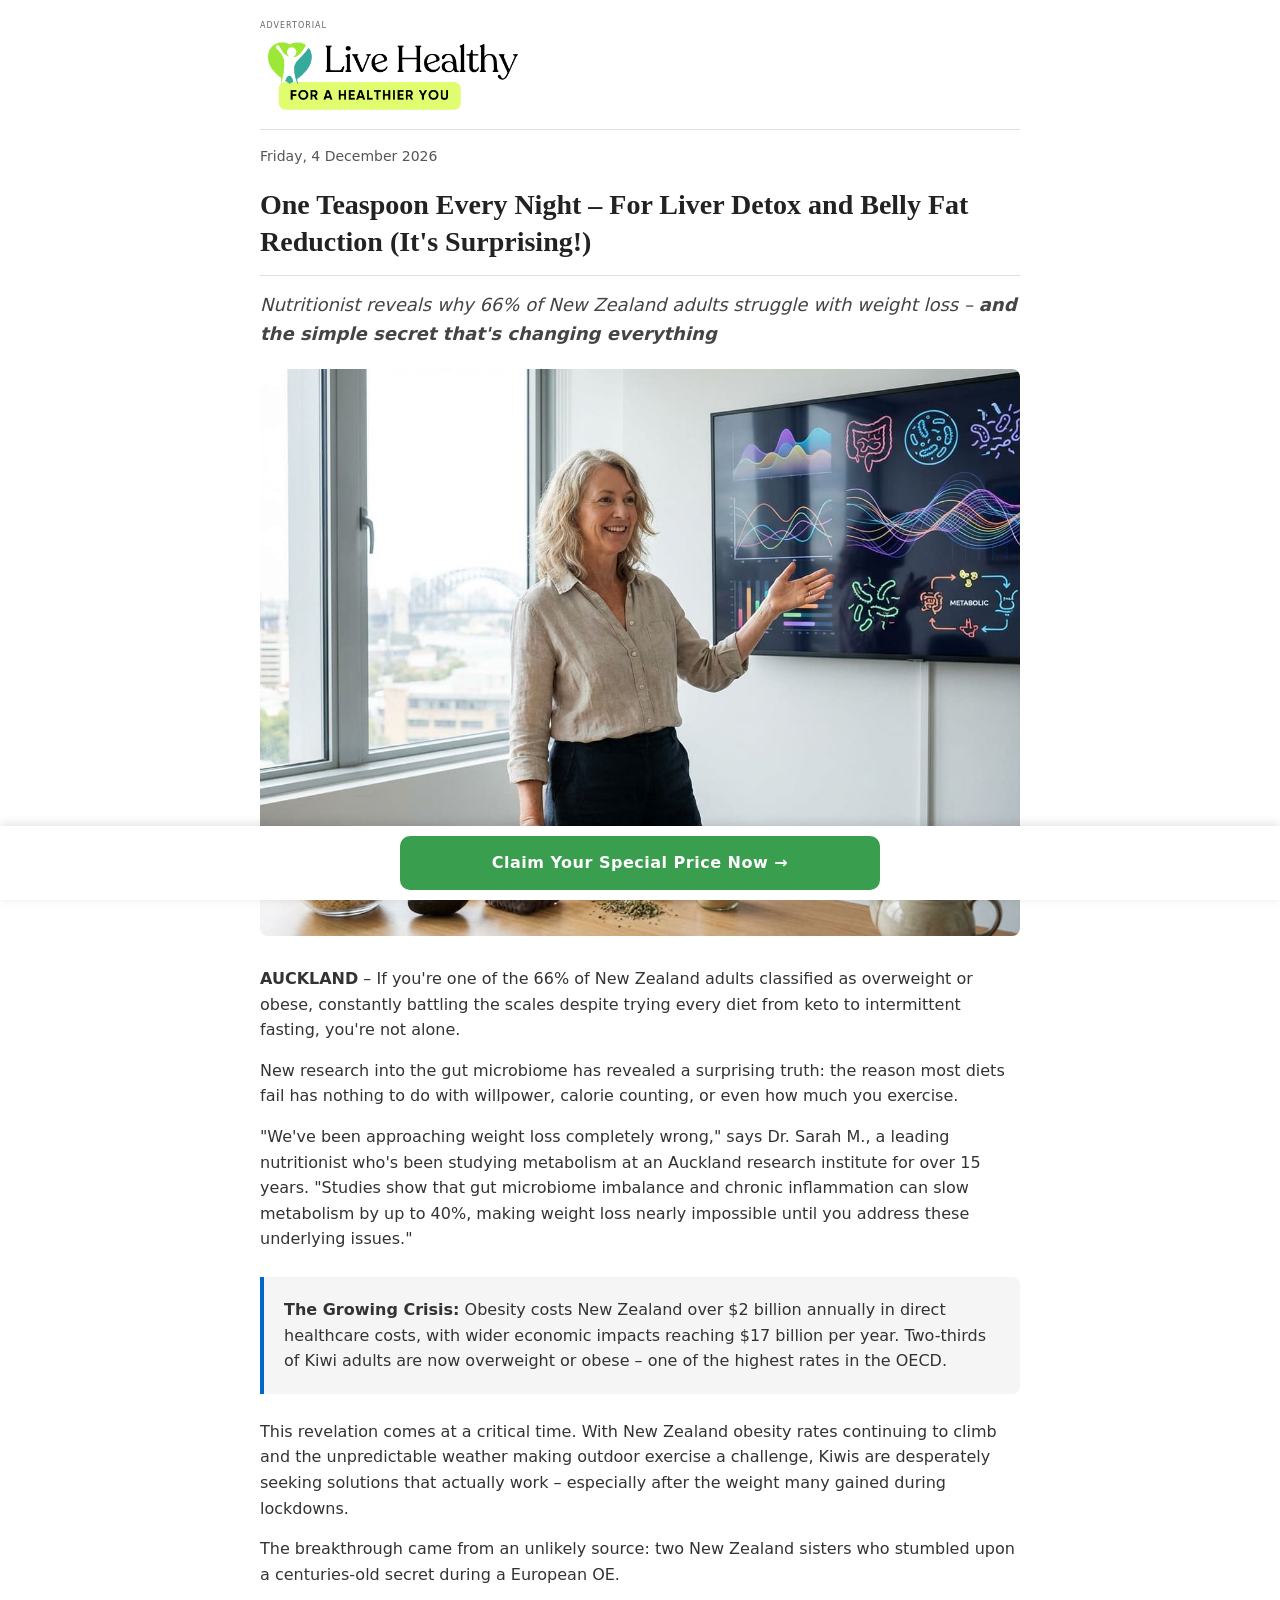
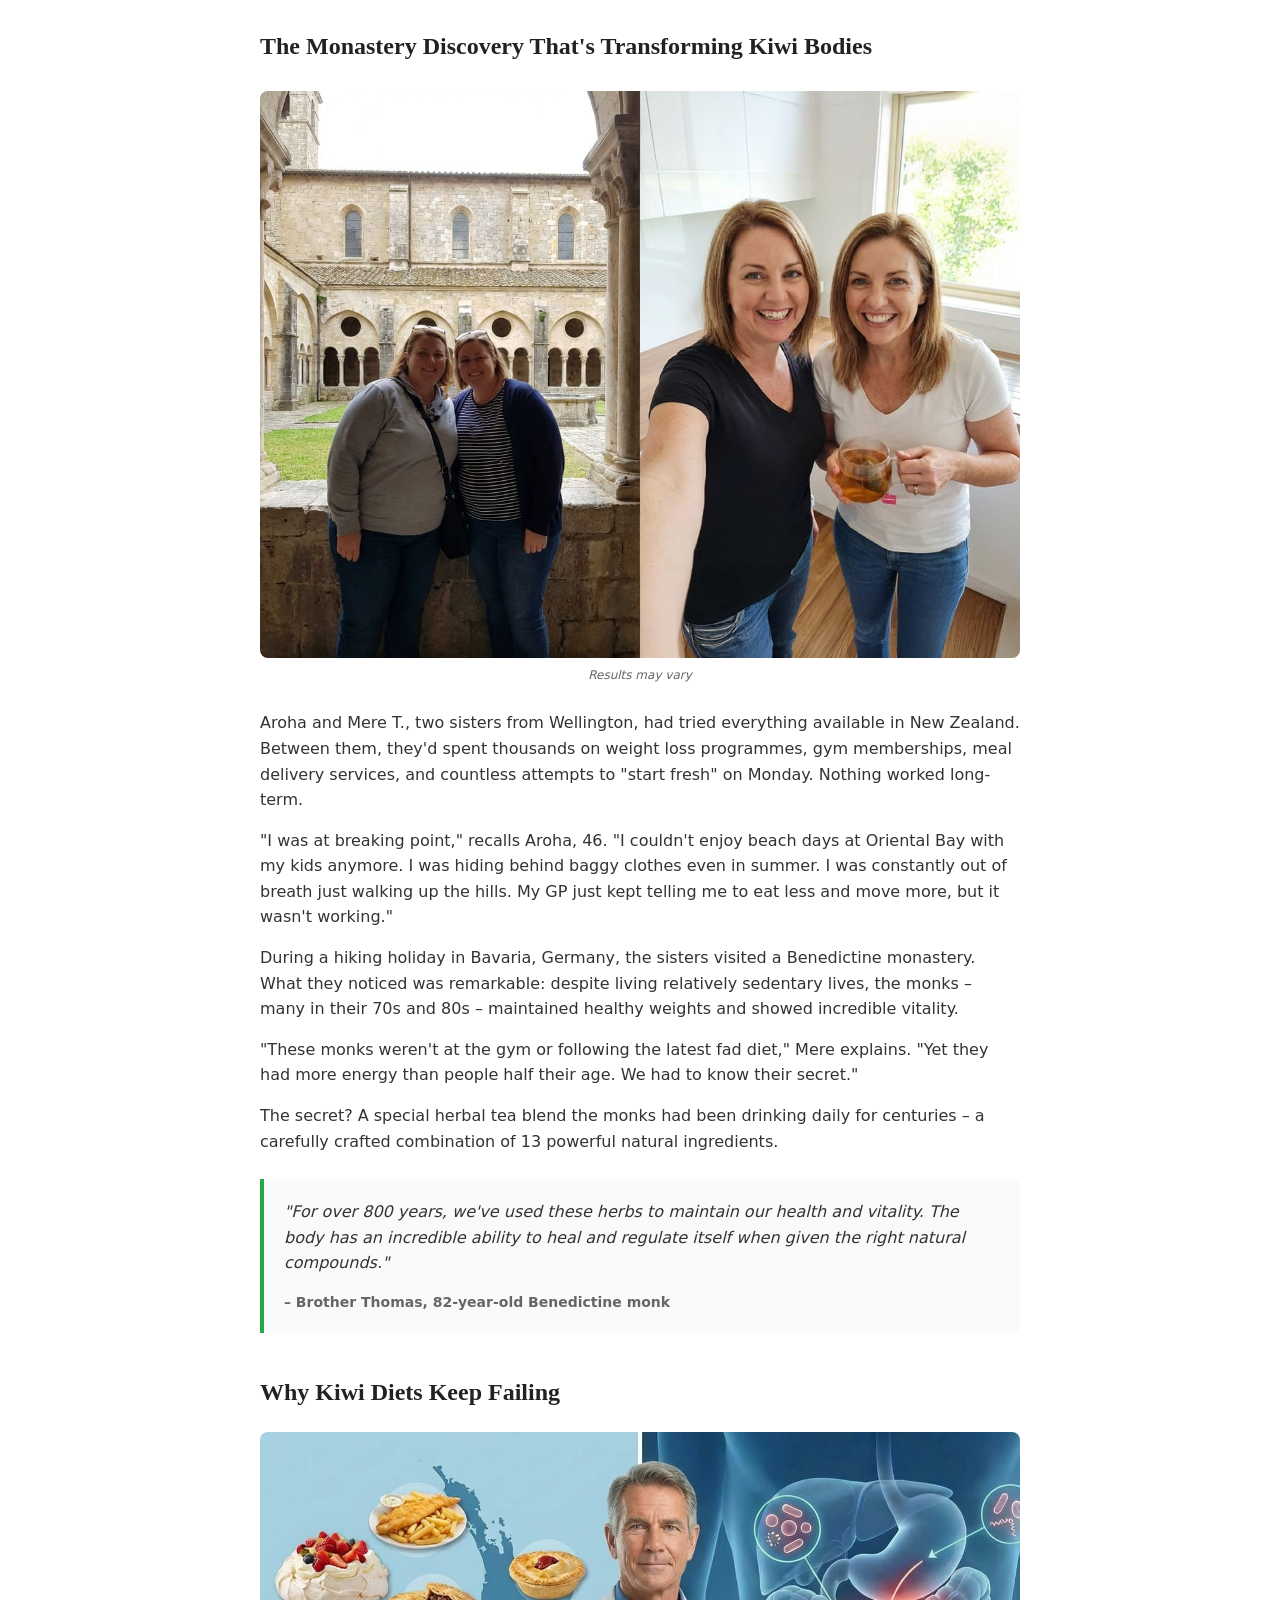
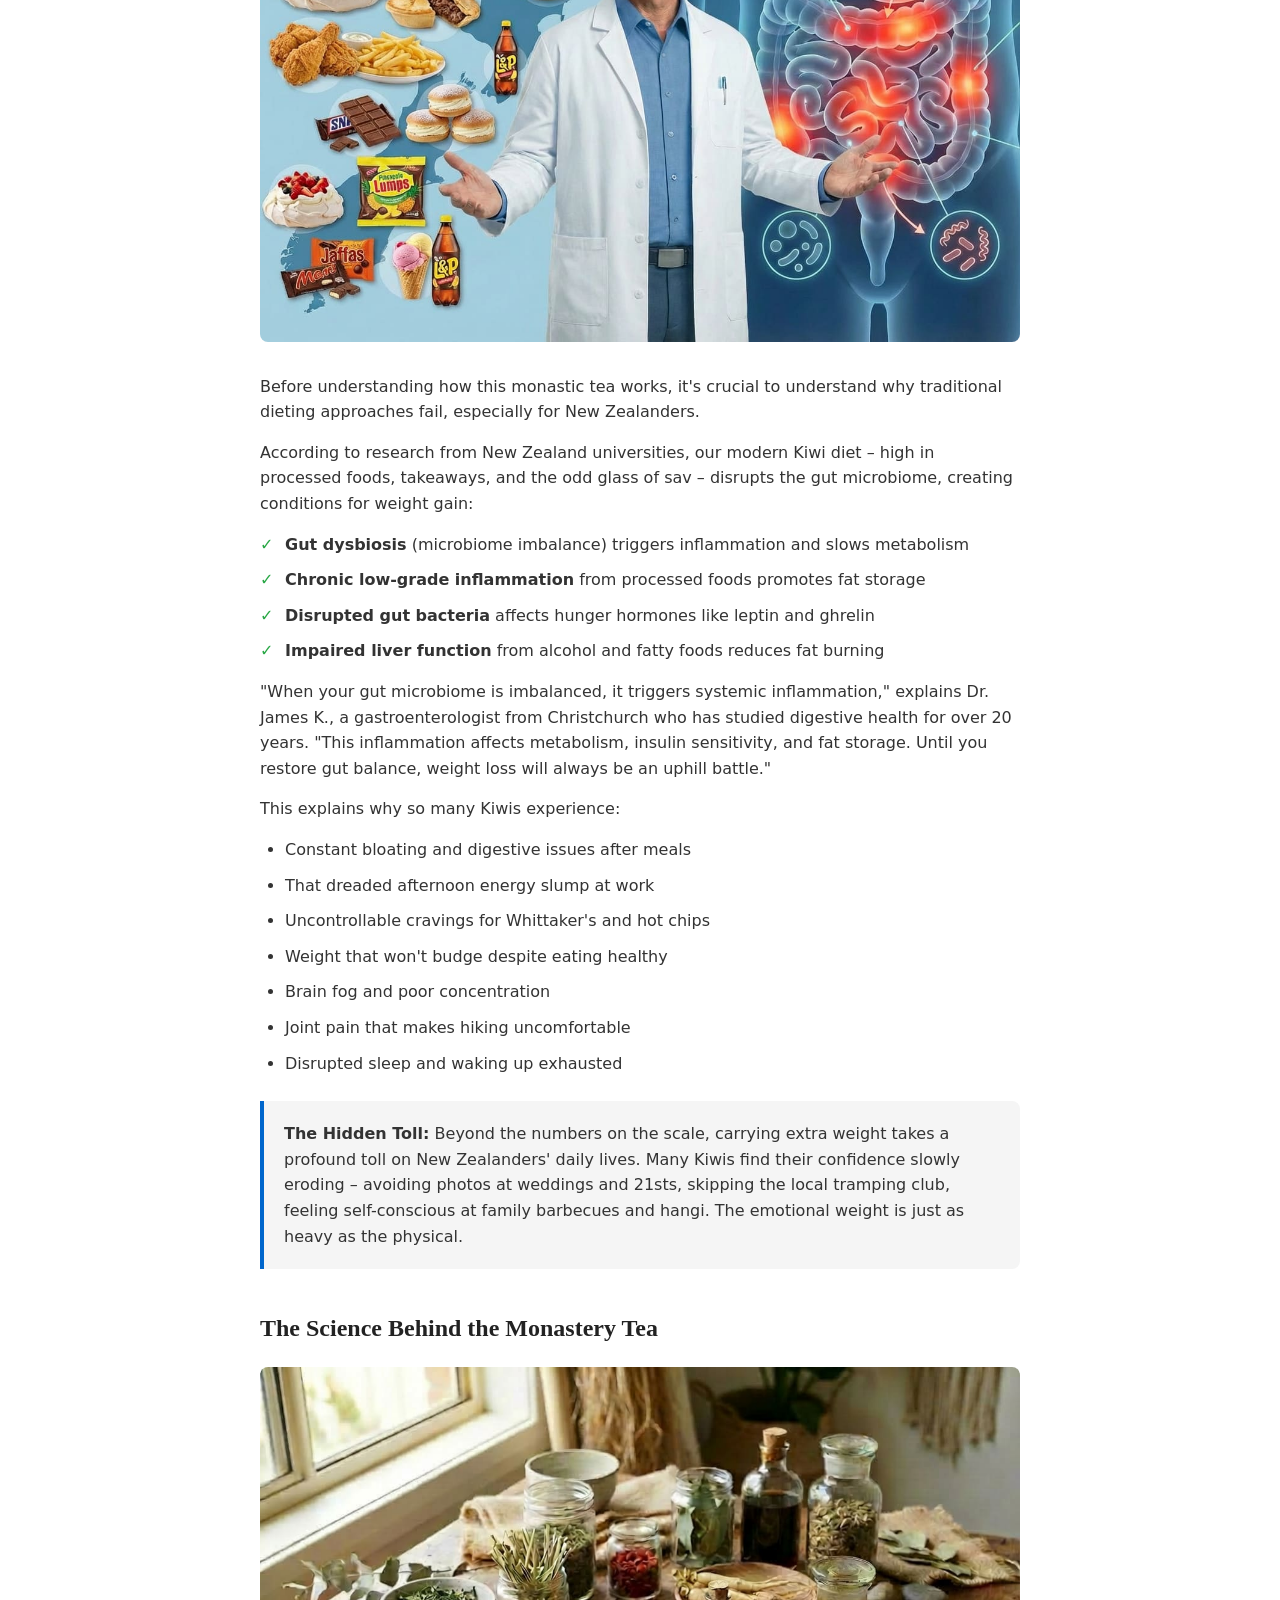
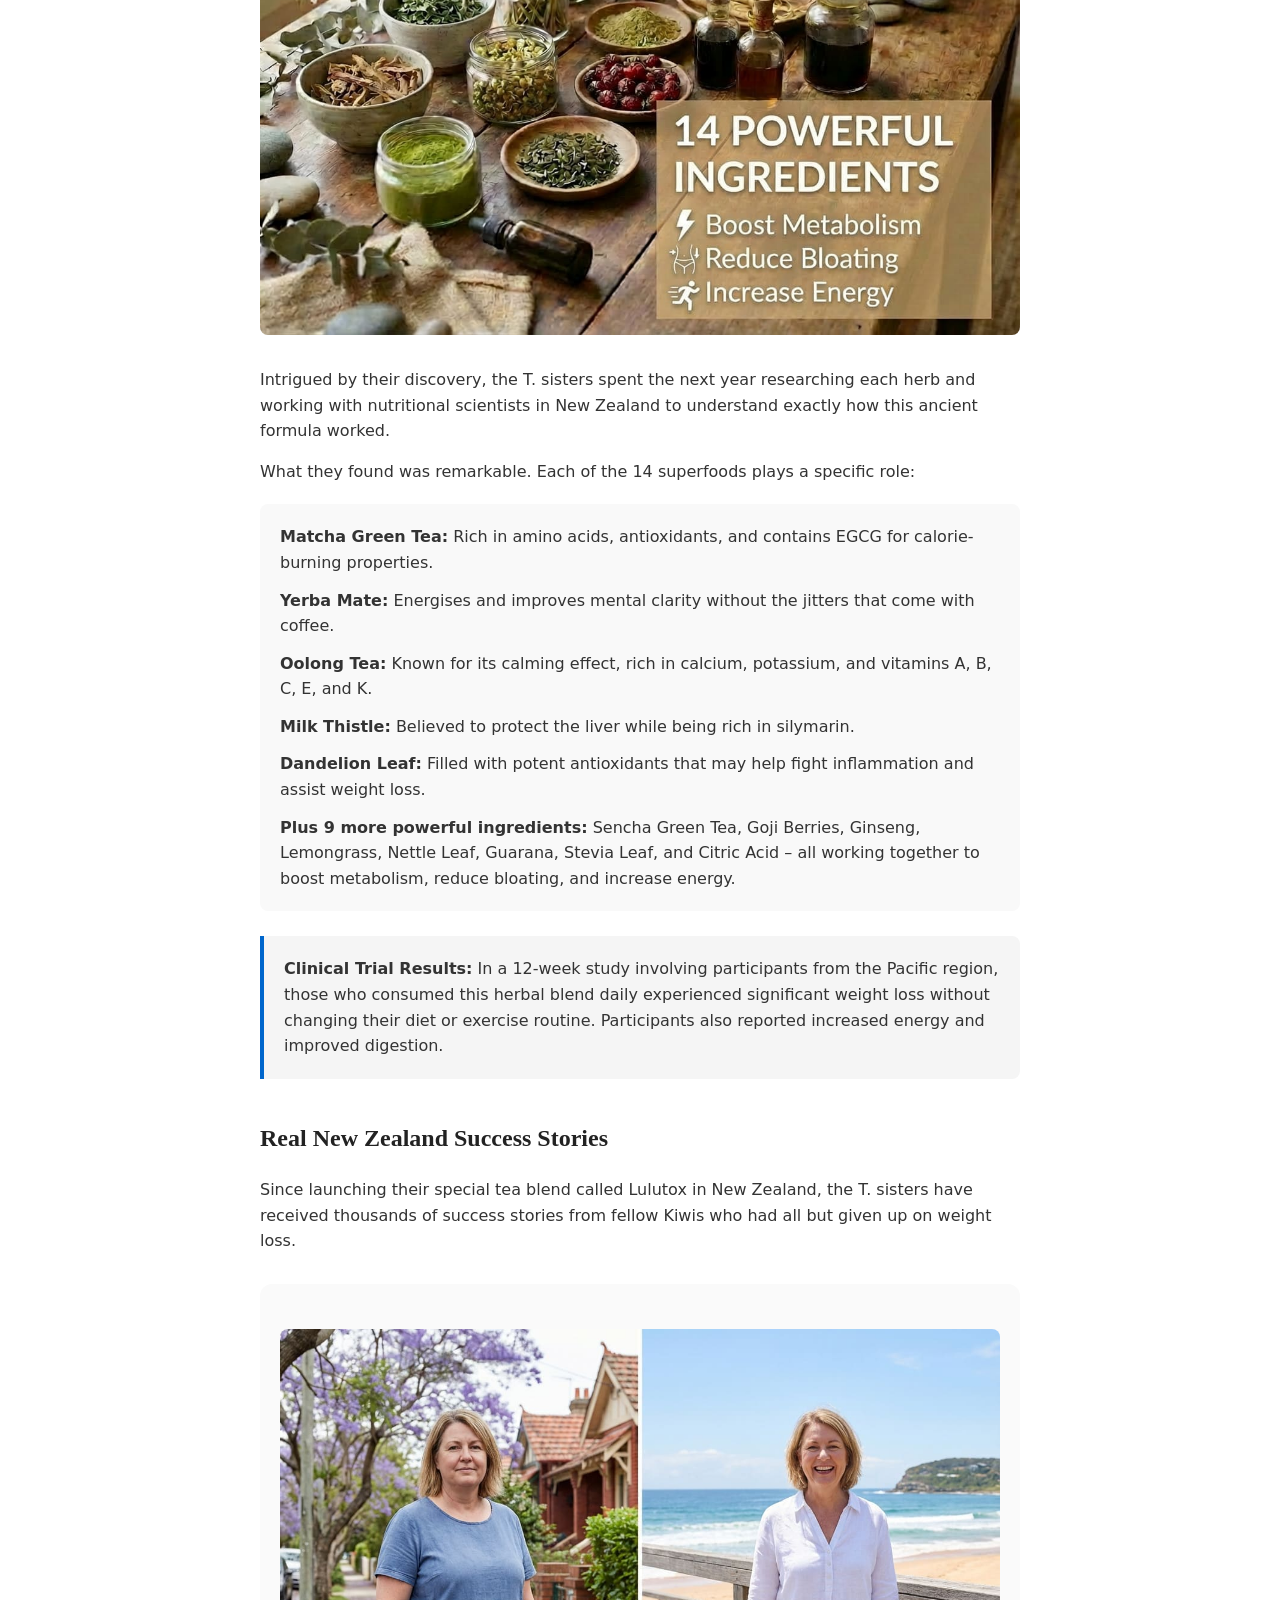
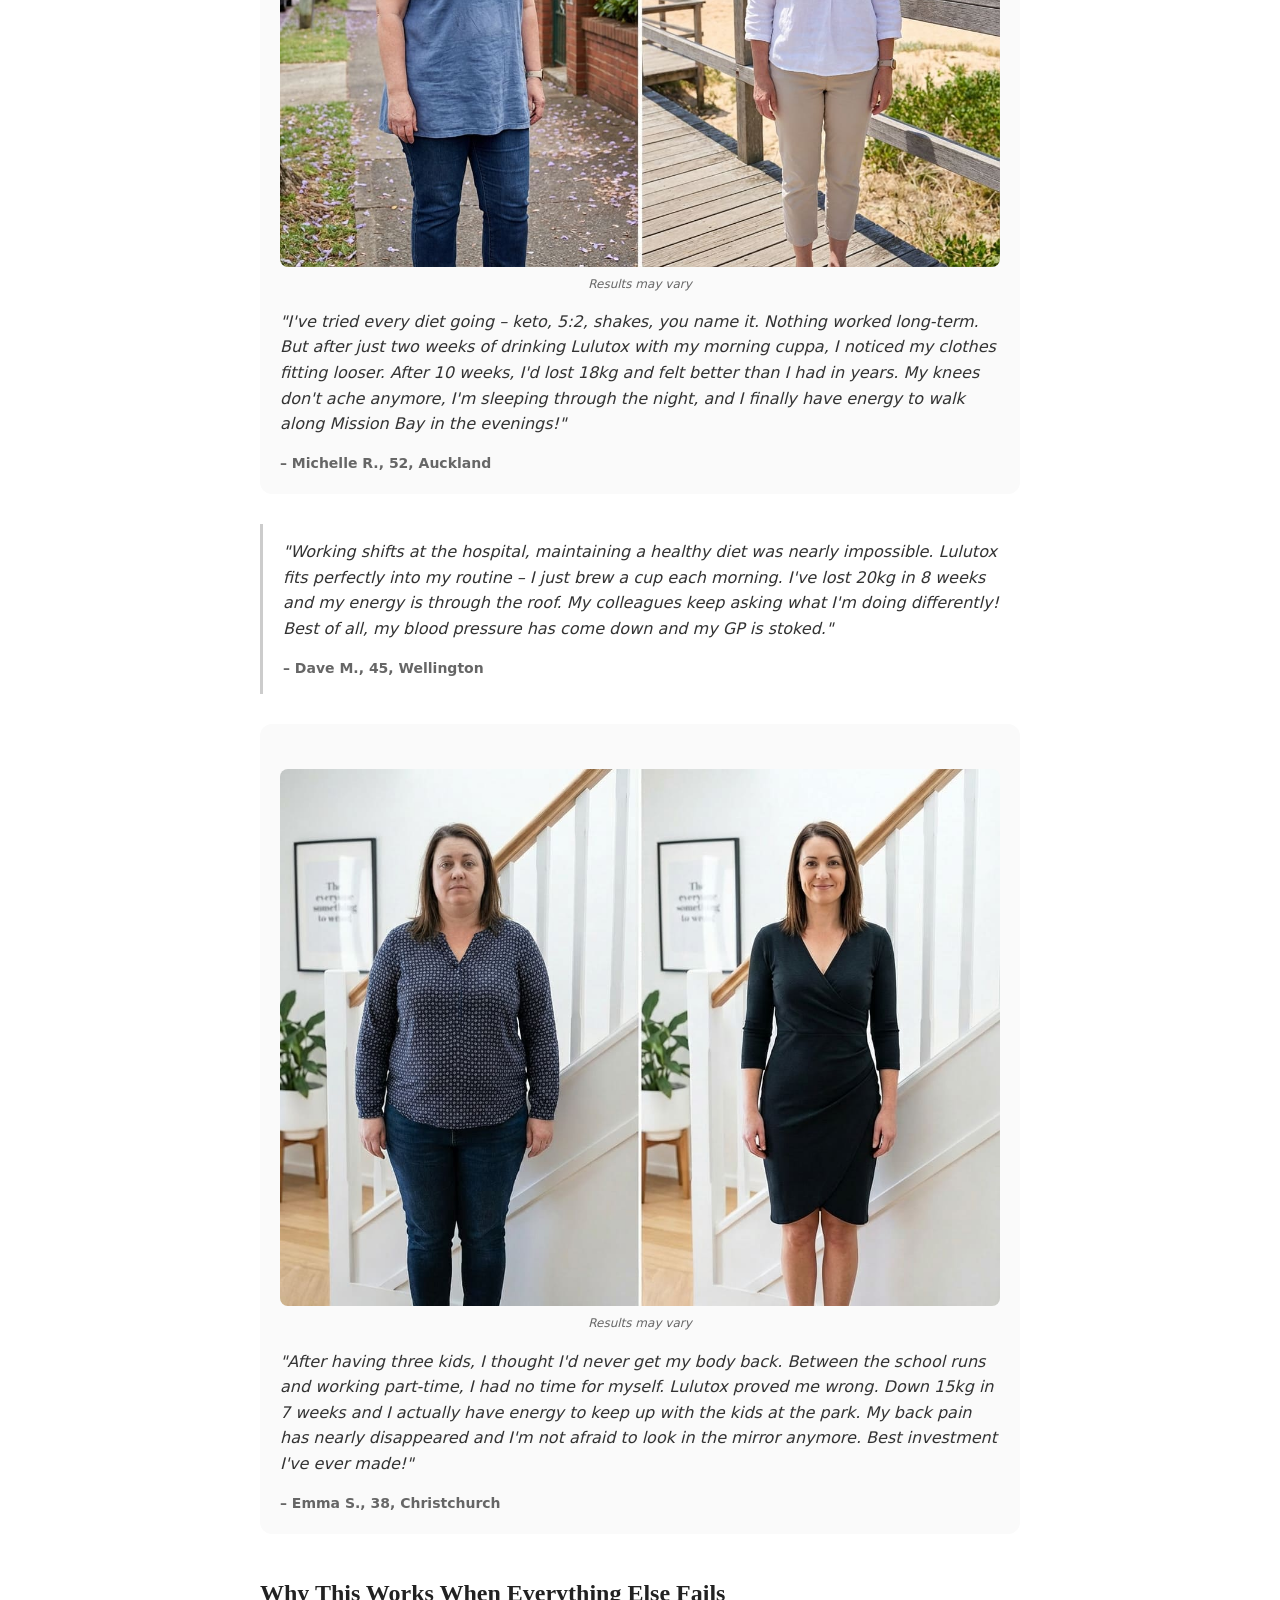
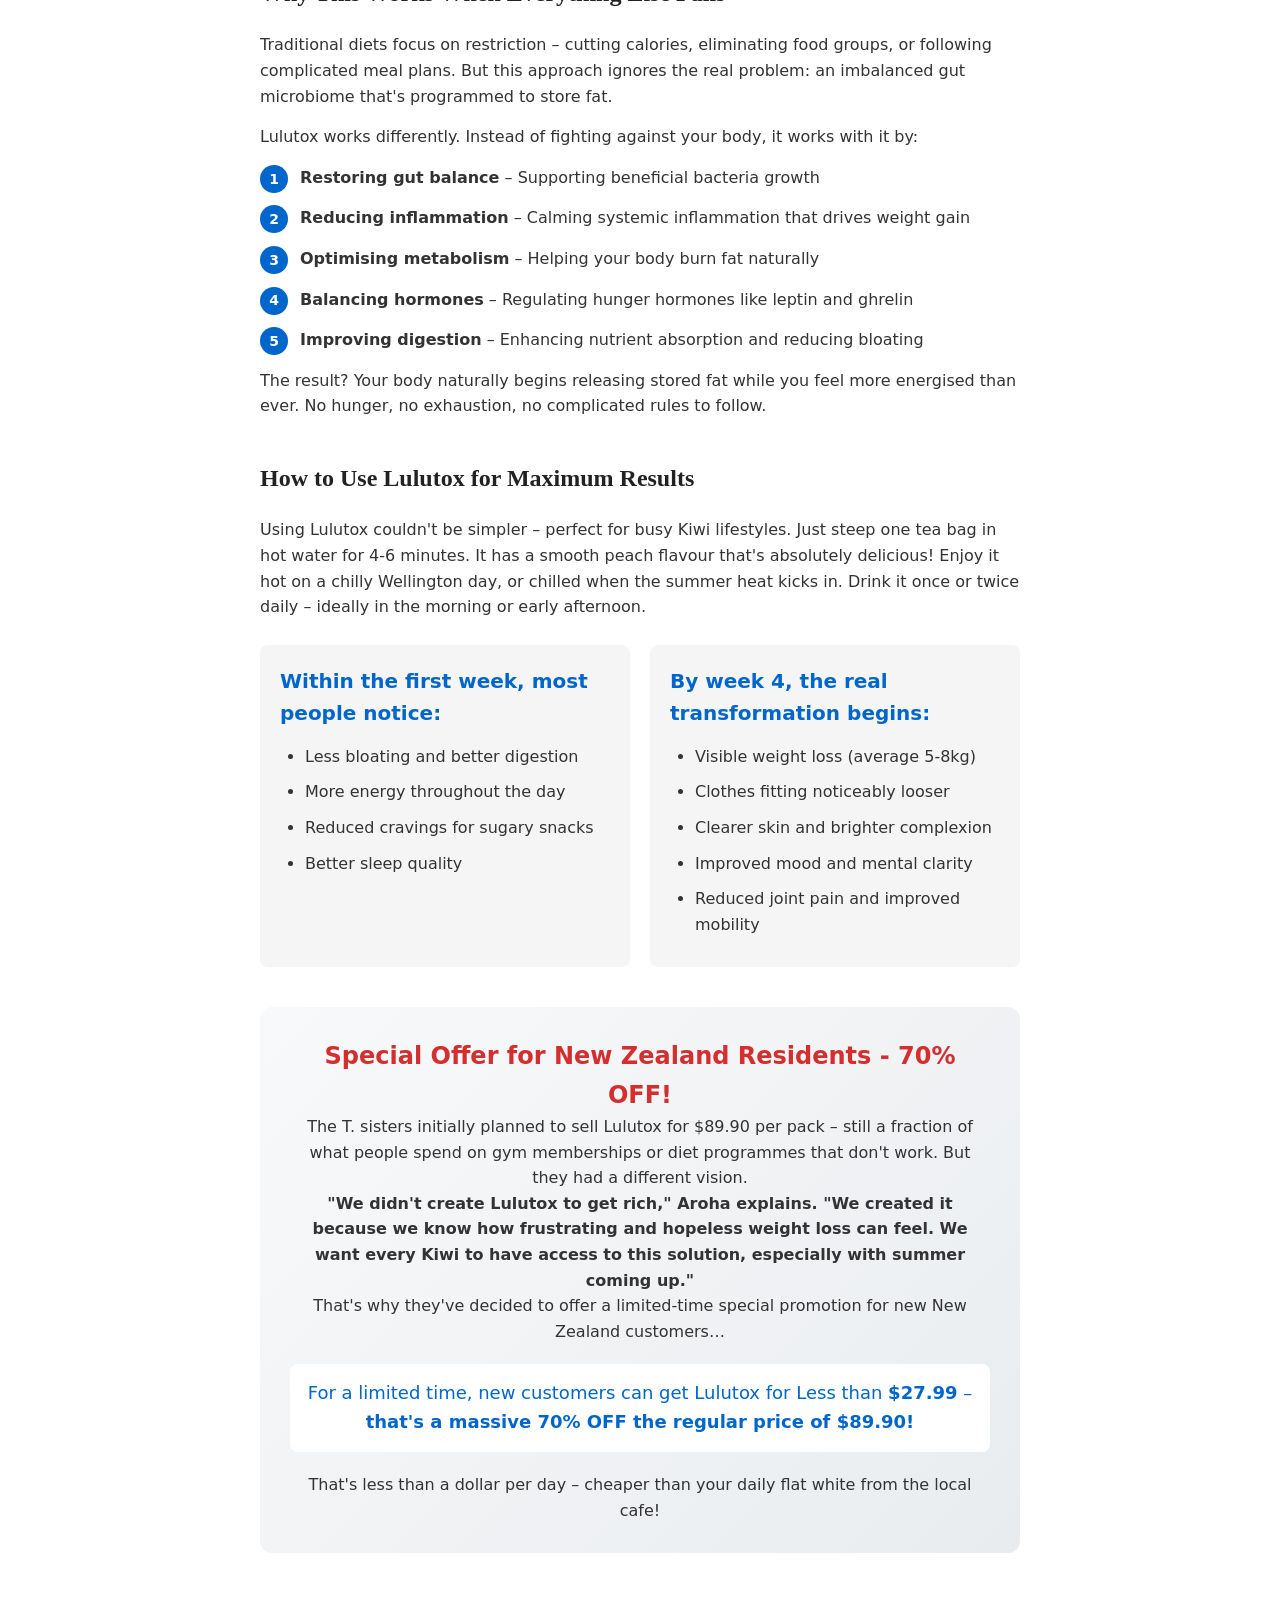
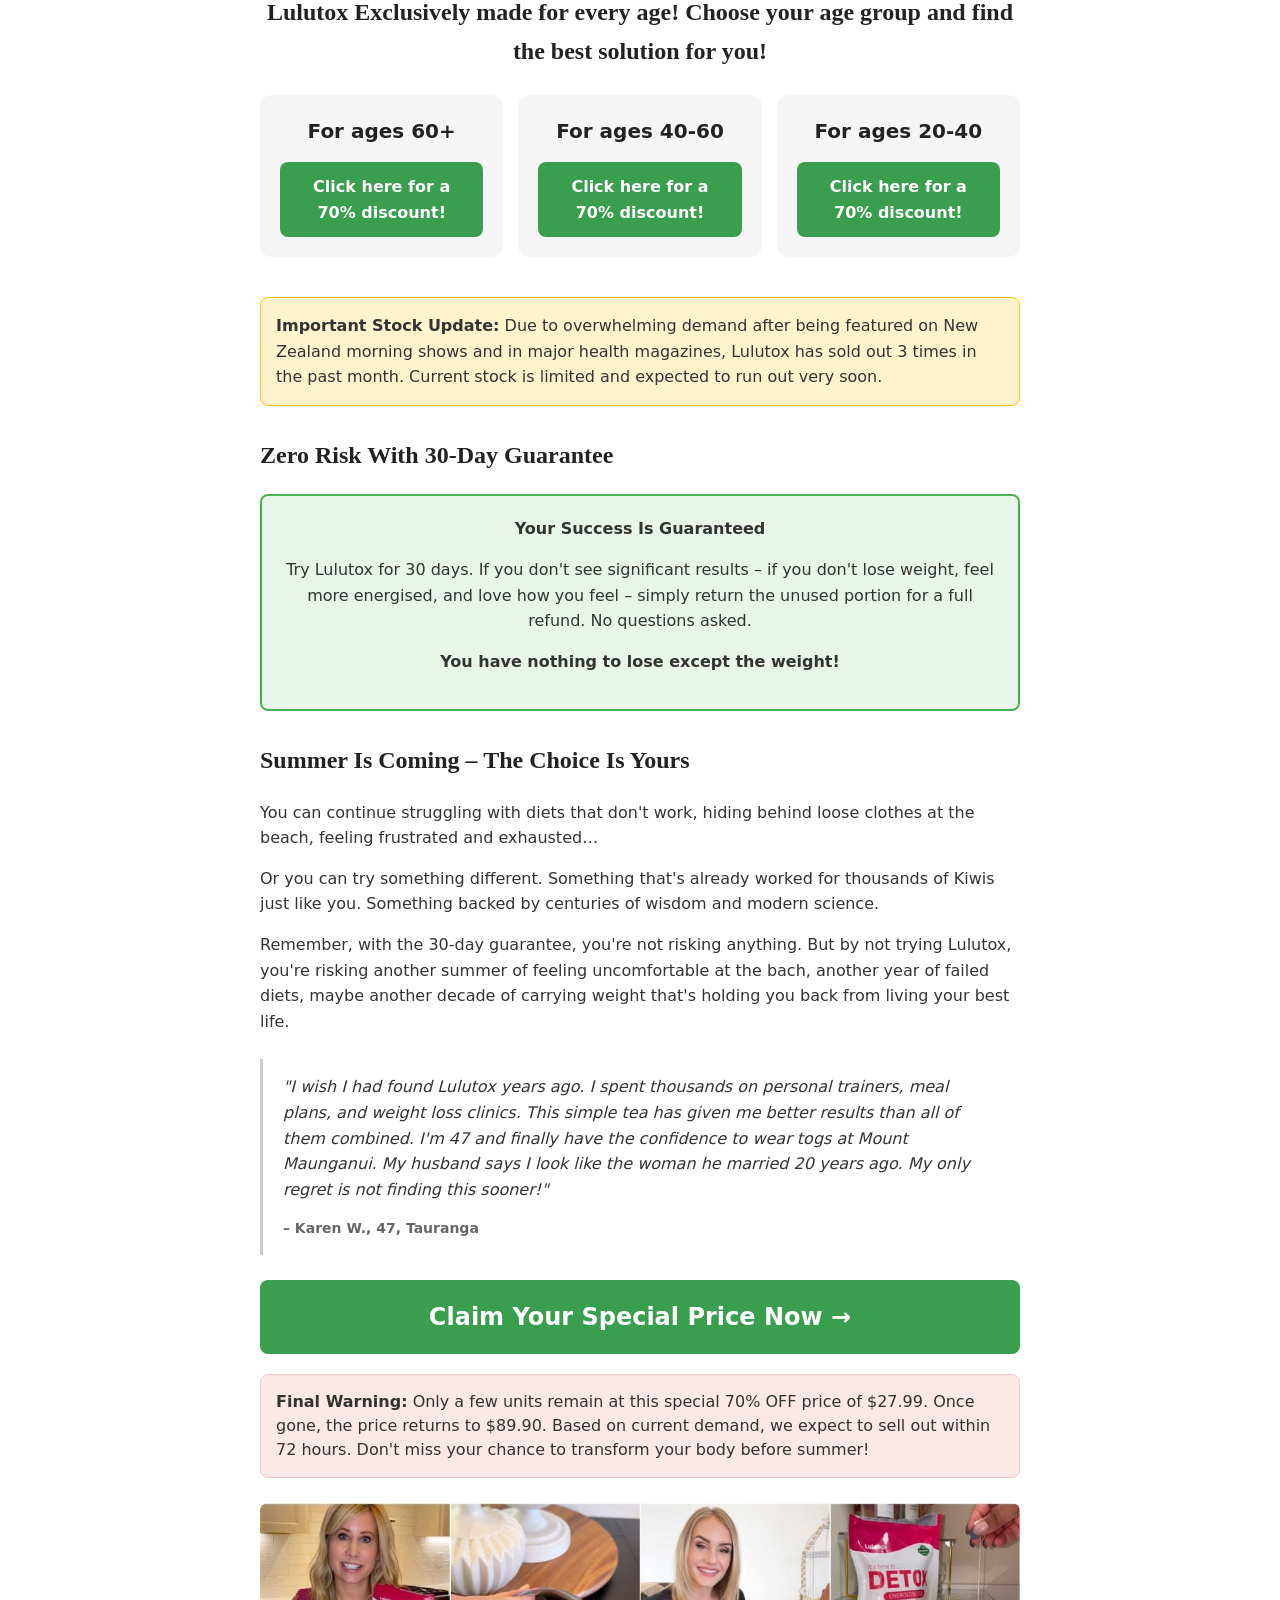
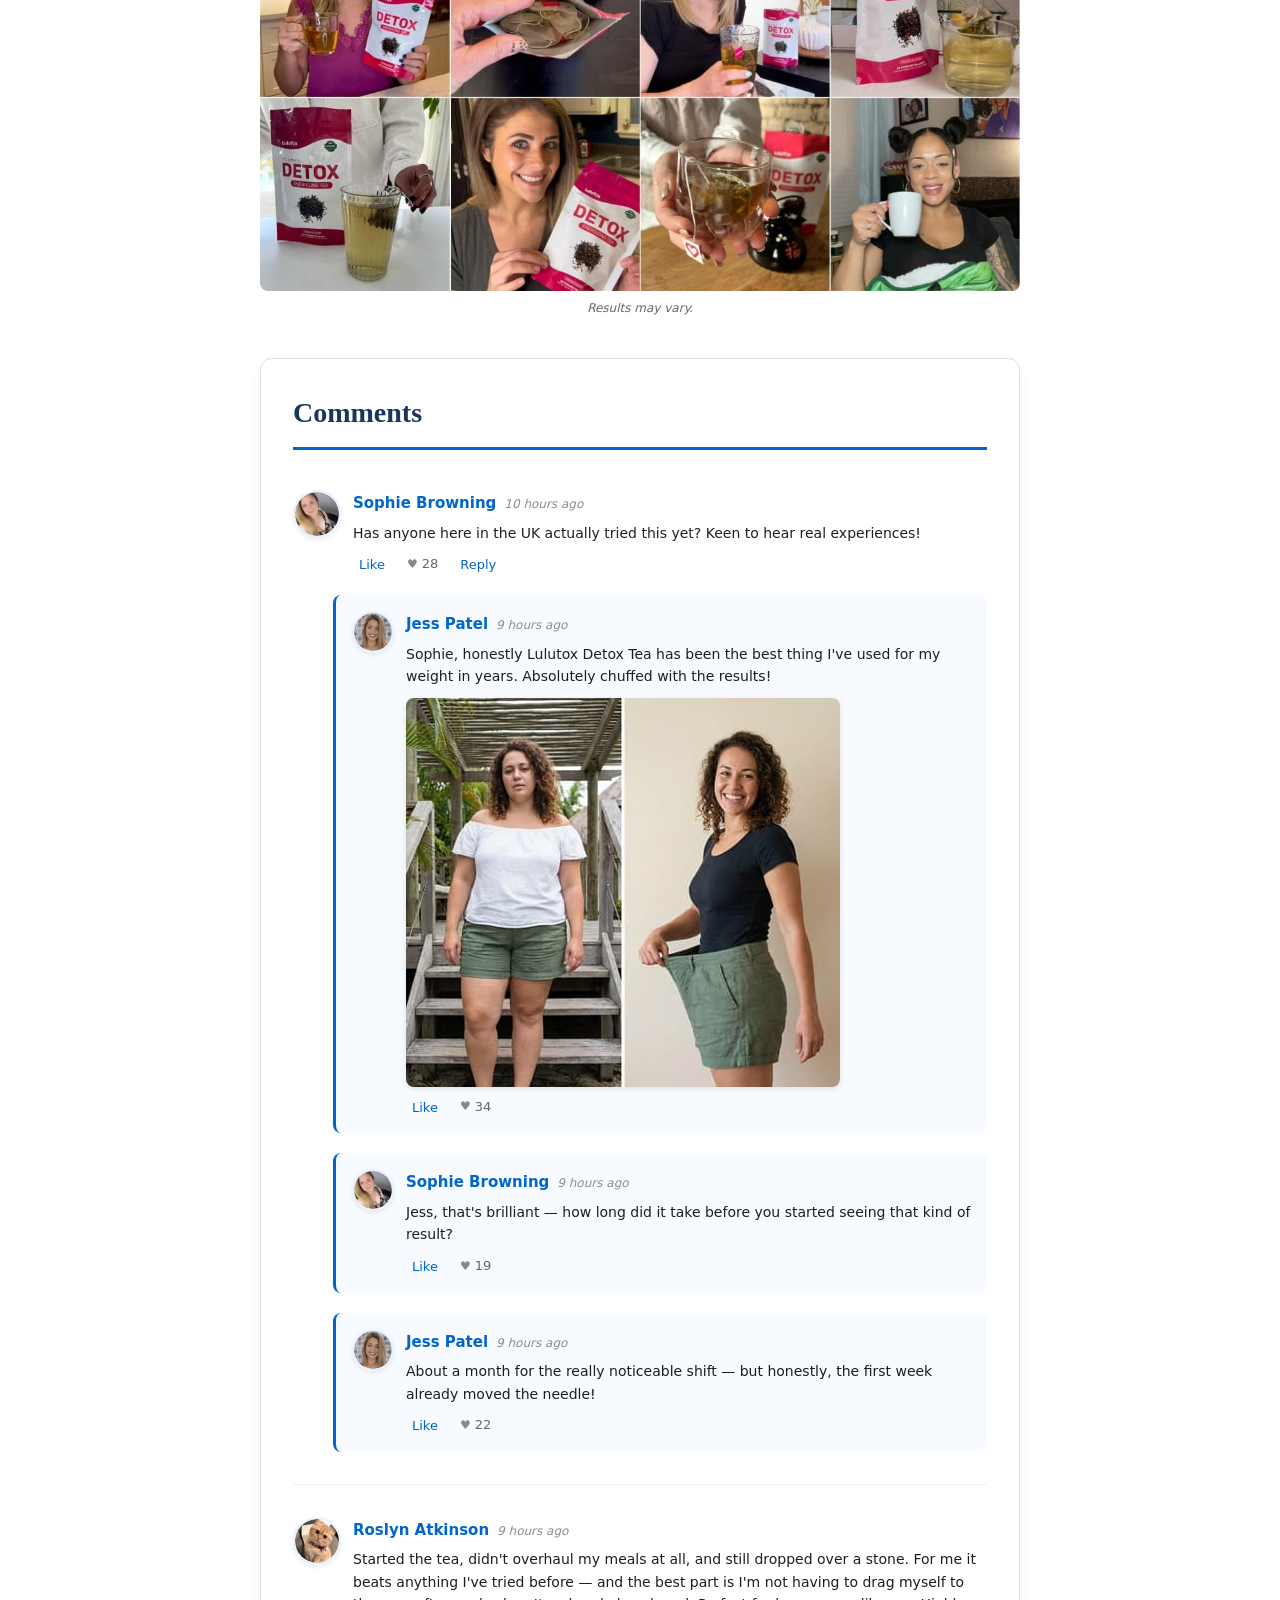
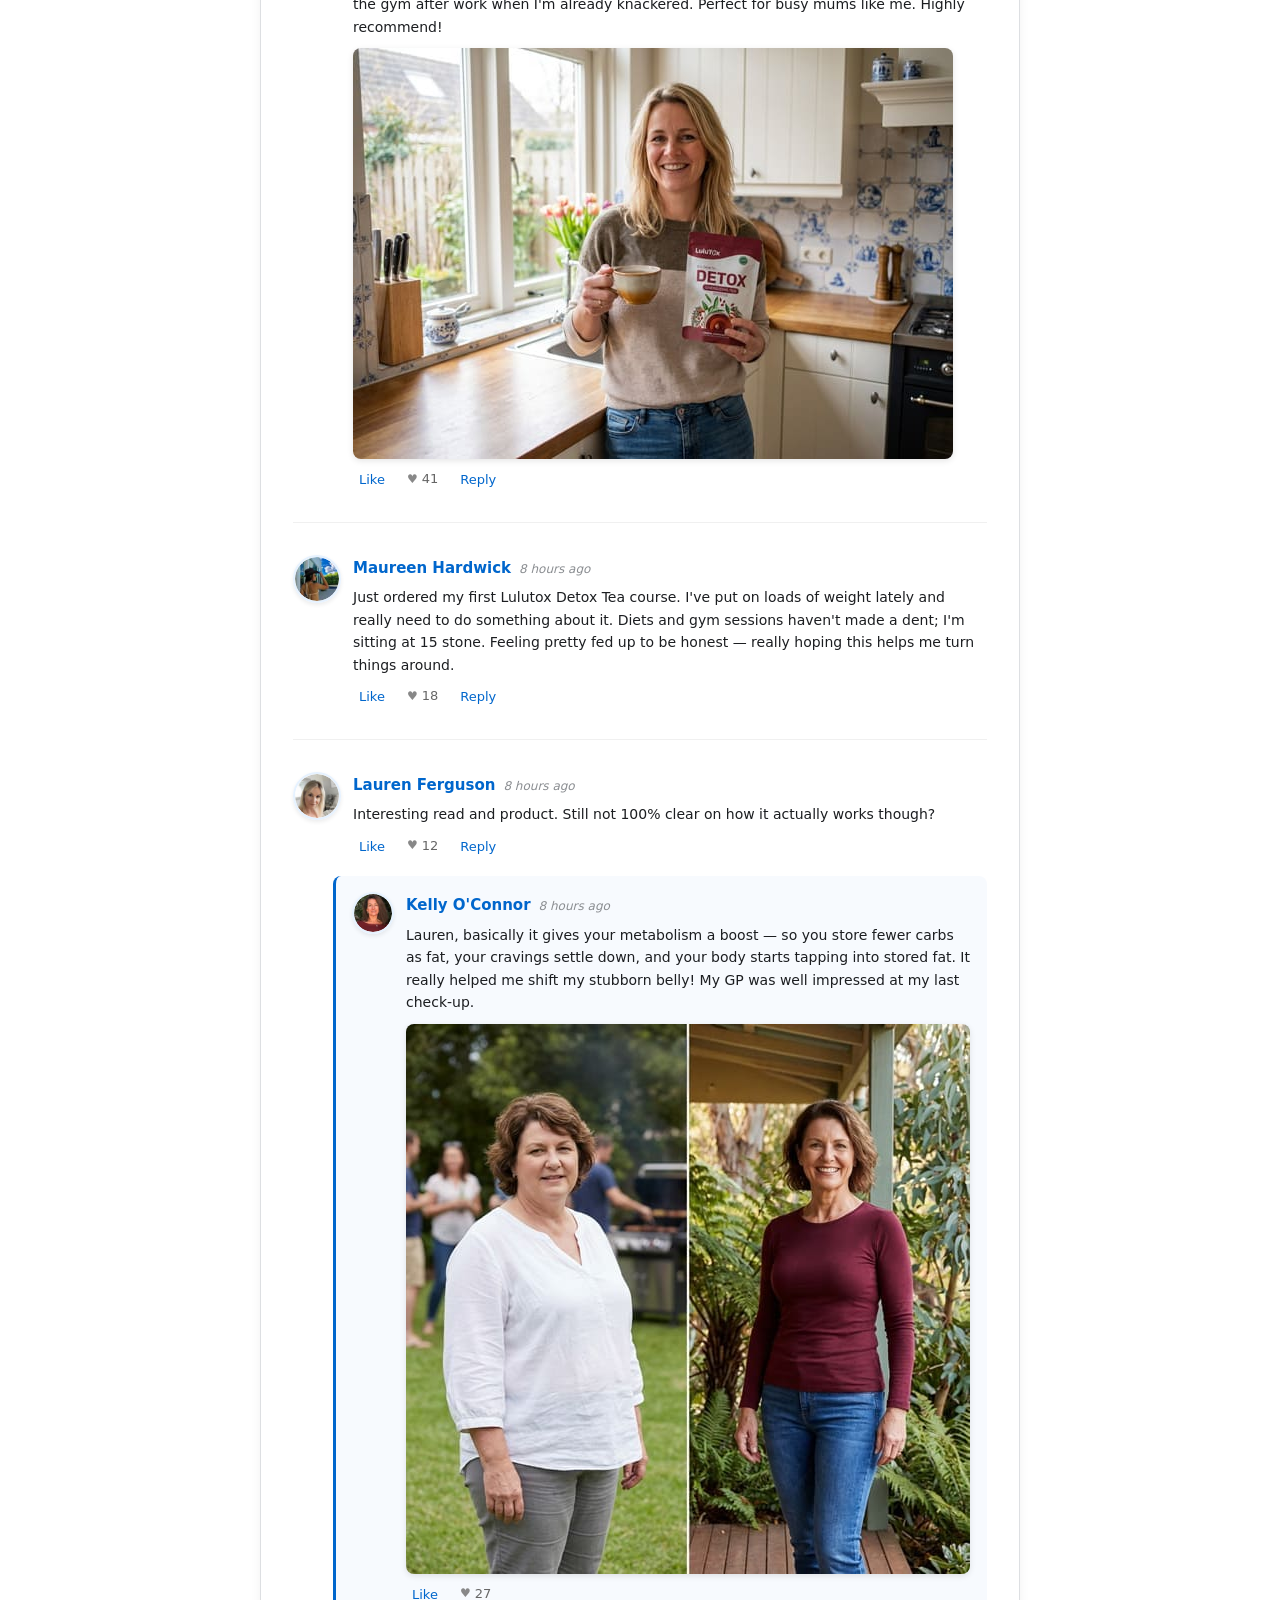
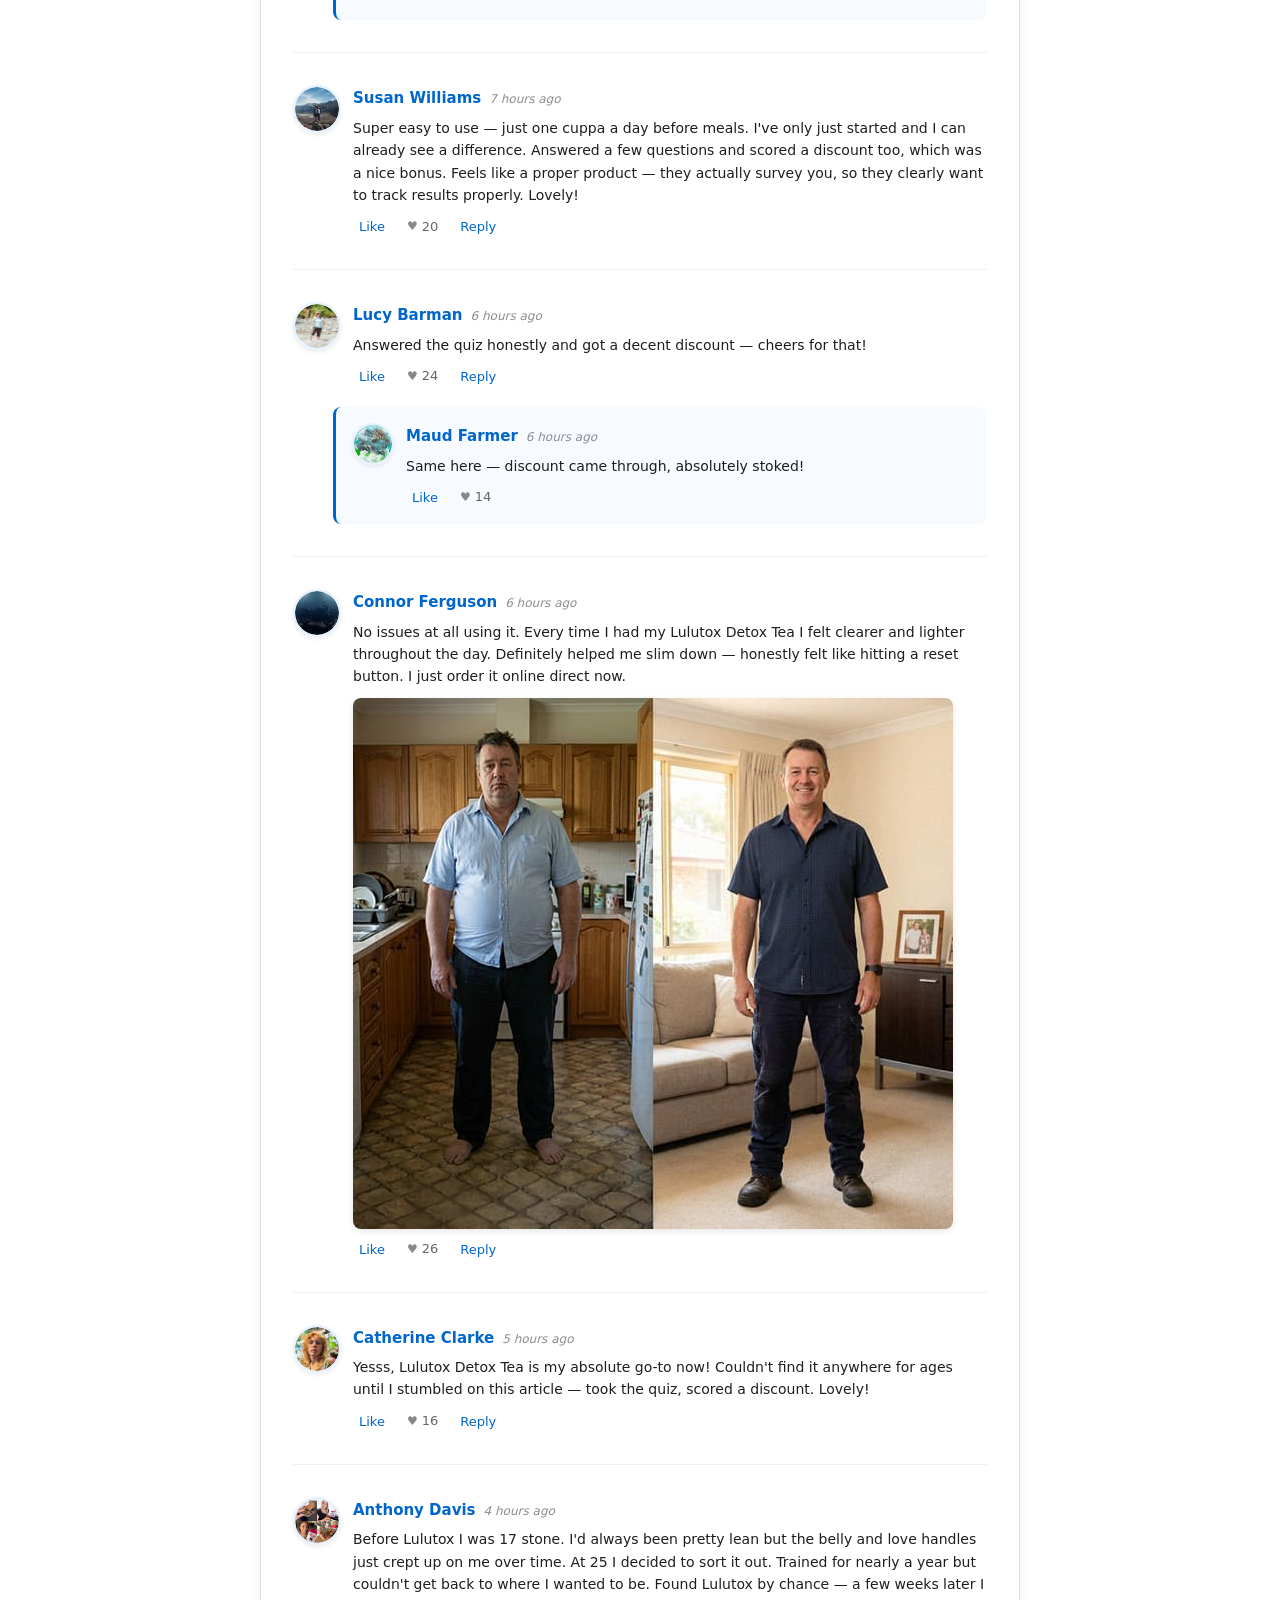
<file: index.html>
<!DOCTYPE html>
<html lang="en-NZ">
<head>
  <meta charset="UTF-8">
  <meta name="viewport" content="width=device-width, initial-scale=1.0">
  <title>One Teaspoon Every Night – For Liver Detox and Belly Fat Reduction</title>
  <link rel="stylesheet" href="css/style.css">
  <link rel="icon" href="data:image/svg+xml,<svg xmlns=%22http://www.w3.org/2000/svg%22 viewBox=%220 0 100 100%22><text y=%22.9em%22 font-size=%2290%22>🍵</text></svg>">

  <!-- MaxConv Tracking Script Base Code -->
  <script>!function(w,d,o,n,c){w[o]=w[o]||function(){(w[o].q=w[o].q||[]).push(arguments)};var s=d.createElement(n),t=d.getElementsByTagName(n)[0];s.async=!0;s.defer=!0;s.src="//track.healthdeepinsight.com/t/t.js";t.parentNode.insertBefore(s,t);}(window,document,"maxconv","script");</script>
  <noscript><link rel="stylesheet" href="//track.healthdeepinsight.com/t/t.css?mc_ns=1" /></noscript>
  <!-- End MaxConv Tracking Script Base Code -->
</head>
<body>
  <article class="page-container">

    <!-- ===== HEADER ===== -->
    <header class="page-header">
      <p class="advert-label">Advertorial</p>
      <img src="./assets/images/3.png" alt="Logo" class="logo-img">
      <hr class="divider">
      <p class="pub-date" id="dynamic-date"></p>
    </header>

    <!-- ===== HERO ===== -->
    <section class="hero-section">
      <h1 class="hero-title">One Teaspoon Every Night – For Liver Detox and Belly Fat Reduction (It's Surprising!)</h1>
      <hr class="divider">
      <p class="hero-subtitle"><em>Nutritionist reveals why 66% of New Zealand adults struggle with weight loss – <strong>and the simple secret that's changing everything</strong></em></p>
      <img src="./assets/images/b50.jpg" alt="Health Experts" class="hero-img" width="780" height="440">
    </section>

    <!-- ===== CONTENT 1 ===== -->
    <section class="content-block">
      <p><strong>AUCKLAND</strong> – If you're one of the 66% of New Zealand adults classified as overweight or obese, constantly battling the scales despite trying every diet from keto to intermittent fasting, you're not alone.</p>
      <p>New research into the gut microbiome has revealed a surprising truth: the reason most diets fail has nothing to do with willpower, calorie counting, or even how much you exercise.</p>
      <p>"We've been approaching weight loss completely wrong," says Dr. Sarah M., a leading nutritionist who's been studying metabolism at an Auckland research institute for over 15 years. "Studies show that gut microbiome imbalance and chronic inflammation can slow metabolism by up to 40%, making weight loss nearly impossible until you address these underlying issues."</p>

      <div class="highlight-box">
        <p><strong>The Growing Crisis:</strong> Obesity costs New Zealand over $2 billion annually in direct healthcare costs, with wider economic impacts reaching $17 billion per year. Two-thirds of Kiwi adults are now overweight or obese – one of the highest rates in the OECD.</p>
      </div>

      <p>This revelation comes at a critical time. With New Zealand obesity rates continuing to climb and the unpredictable weather making outdoor exercise a challenge, Kiwis are desperately seeking solutions that actually work – especially after the weight many gained during lockdowns.</p>
      <p>The breakthrough came from an unlikely source: two New Zealand sisters who stumbled upon a centuries-old secret during a European OE.</p>
    </section>

    <!-- ===== CONTENT 2 ===== -->
    <section class="content-block">
      <h2 class="section-title">The Monastery Discovery That's Transforming Kiwi Bodies</h2>
      <figure>
        <img src="./assets/images/b49.jpg" alt="Before and After Results" class="figure-img" width="780" height="440">
        <figcaption>Results may vary</figcaption>
      </figure>

      <p>Aroha and Mere T., two sisters from Wellington, had tried everything available in New Zealand. Between them, they'd spent thousands on weight loss programmes, gym memberships, meal delivery services, and countless attempts to "start fresh" on Monday. Nothing worked long-term.</p>
      <p>"I was at breaking point," recalls Aroha, 46. "I couldn't enjoy beach days at Oriental Bay with my kids anymore. I was hiding behind baggy clothes even in summer. I was constantly out of breath just walking up the hills. My GP just kept telling me to eat less and move more, but it wasn't working."</p>
      <p>During a hiking holiday in Bavaria, Germany, the sisters visited a Benedictine monastery. What they noticed was remarkable: despite living relatively sedentary lives, the monks – many in their 70s and 80s – maintained healthy weights and showed incredible vitality.</p>
      <p>"These monks weren't at the gym or following the latest fad diet," Mere explains. "Yet they had more energy than people half their age. We had to know their secret."</p>
      <p>The secret? A special herbal tea blend the monks had been drinking daily for centuries – a carefully crafted combination of 13 powerful natural ingredients.</p>

      <blockquote>
        <p>"For over 800 years, we've used these herbs to maintain our health and vitality. The body has an incredible ability to heal and regulate itself when given the right natural compounds."</p>
        <cite>– Brother Thomas, 82-year-old Benedictine monk</cite>
      </blockquote>
    </section>

    <!-- ===== CONTENT 3 ===== -->
    <section class="content-block">
      <h2 class="section-title">Why Kiwi Diets Keep Failing</h2>
      <img src="./assets/images/b53.jpg" alt="Tea ingredients" class="content-img" width="780" height="440">

      <p>Before understanding how this monastic tea works, it's crucial to understand why traditional dieting approaches fail, especially for New Zealanders.</p>
      <p>According to research from New Zealand universities, our modern Kiwi diet – high in processed foods, takeaways, and the odd glass of sav – disrupts the gut microbiome, creating conditions for weight gain:</p>

      <ul class="benefits-list">
        <li><strong>Gut dysbiosis</strong> (microbiome imbalance) triggers inflammation and slows metabolism</li>
        <li><strong>Chronic low-grade inflammation</strong> from processed foods promotes fat storage</li>
        <li><strong>Disrupted gut bacteria</strong> affects hunger hormones like leptin and ghrelin</li>
        <li><strong>Impaired liver function</strong> from alcohol and fatty foods reduces fat burning</li>
      </ul>

      <p>"When your gut microbiome is imbalanced, it triggers systemic inflammation," explains Dr. James K., a gastroenterologist from Christchurch who has studied digestive health for over 20 years. "This inflammation affects metabolism, insulin sensitivity, and fat storage. Until you restore gut balance, weight loss will always be an uphill battle."</p>

      <p>This explains why so many Kiwis experience:</p>
      <ul>
        <li>Constant bloating and digestive issues after meals</li>
        <li>That dreaded afternoon energy slump at work</li>
        <li>Uncontrollable cravings for Whittaker's and hot chips</li>
        <li>Weight that won't budge despite eating healthy</li>
        <li>Brain fog and poor concentration</li>
        <li>Joint pain that makes hiking uncomfortable</li>
        <li>Disrupted sleep and waking up exhausted</li>
      </ul>

      <div class="highlight-box">
        <p><strong>The Hidden Toll:</strong> Beyond the numbers on the scale, carrying extra weight takes a profound toll on New Zealanders' daily lives. Many Kiwis find their confidence slowly eroding – avoiding photos at weddings and 21sts, skipping the local tramping club, feeling self-conscious at family barbecues and hangi. The emotional weight is just as heavy as the physical.</p>
      </div>
    </section>

    <!-- ===== CONTENT 4 ===== -->
    <section class="content-block">
      <h2 class="section-title">The Science Behind the Monastery Tea</h2>
      <img src="./assets/images/b52.jpg" alt="Tea ingredients" class="content-img" width="780" height="440">

      <p>Intrigued by their discovery, the T. sisters spent the next year researching each herb and working with nutritional scientists in New Zealand to understand exactly how this ancient formula worked.</p>
      <p>What they found was remarkable. Each of the 14 superfoods plays a specific role:</p>

      <div class="ingredients">
        <p><strong>Matcha Green Tea:</strong> Rich in amino acids, antioxidants, and contains EGCG for calorie-burning properties.</p>
        <p><strong>Yerba Mate:</strong> Energises and improves mental clarity without the jitters that come with coffee.</p>
        <p><strong>Oolong Tea:</strong> Known for its calming effect, rich in calcium, potassium, and vitamins A, B, C, E, and K.</p>
        <p><strong>Milk Thistle:</strong> Believed to protect the liver while being rich in silymarin.</p>
        <p><strong>Dandelion Leaf:</strong> Filled with potent antioxidants that may help fight inflammation and assist weight loss.</p>
        <p><strong>Plus 9 more powerful ingredients:</strong> Sencha Green Tea, Goji Berries, Ginseng, Lemongrass, Nettle Leaf, Guarana, Stevia Leaf, and Citric Acid – all working together to boost metabolism, reduce bloating, and increase energy.</p>
      </div>

      <div class="highlight-box">
        <p><strong>Clinical Trial Results:</strong> In a 12-week study involving participants from the Pacific region, those who consumed this herbal blend daily experienced significant weight loss without changing their diet or exercise routine. Participants also reported increased energy and improved digestion.</p>
      </div>
    </section>

    <!-- ===== CONTENT 5 - TESTIMONIALS ===== -->
    <section class="content-block">
      <h2 class="section-title">Real New Zealand Success Stories</h2>
      <p>Since launching their special tea blend called Lulutox in New Zealand, the T. sisters have received thousands of success stories from fellow Kiwis who had all but given up on weight loss.</p>

      <div class="testimonial-card">
        <figure>
          <img src="./assets/images/365735673.jpg" alt="Michelle Results" class="testimonial-img" width="400" height="300">
          <figcaption>Results may vary</figcaption>
        </figure>
        <blockquote>
          <p>"I've tried every diet going – keto, 5:2, shakes, you name it. Nothing worked long-term. But after just two weeks of drinking Lulutox with my morning cuppa, I noticed my clothes fitting looser. After 10 weeks, I'd lost 18kg and felt better than I had in years. My knees don't ache anymore, I'm sleeping through the night, and I finally have energy to walk along Mission Bay in the evenings!"</p>
          <cite>– Michelle R., 52, Auckland</cite>
        </blockquote>
      </div>

      <blockquote class="quote-simple">
        <p>"Working shifts at the hospital, maintaining a healthy diet was nearly impossible. Lulutox fits perfectly into my routine – I just brew a cup each morning. I've lost 20kg in 8 weeks and my energy is through the roof. My colleagues keep asking what I'm doing differently! Best of all, my blood pressure has come down and my GP is stoked."</p>
        <cite>– Dave M., 45, Wellington</cite>
      </blockquote>

      <div class="testimonial-card">
        <figure>
          <img src="./assets/images/ba11.jpg" alt="Emma Results" class="testimonial-img" width="400" height="300">
          <figcaption>Results may vary</figcaption>
        </figure>
        <blockquote>
          <p>"After having three kids, I thought I'd never get my body back. Between the school runs and working part-time, I had no time for myself. Lulutox proved me wrong. Down 15kg in 7 weeks and I actually have energy to keep up with the kids at the park. My back pain has nearly disappeared and I'm not afraid to look in the mirror anymore. Best investment I've ever made!"</p>
          <cite>– Emma S., 38, Christchurch</cite>
        </blockquote>
      </div>
    </section>

    <!-- ===== CONTENT 6 ===== -->
    <section class="content-block">
      <h2 class="section-title">Why This Works When Everything Else Fails</h2>
      <p>Traditional diets focus on restriction – cutting calories, eliminating food groups, or following complicated meal plans. But this approach ignores the real problem: an imbalanced gut microbiome that's programmed to store fat.</p>
      <p>Lulutox works differently. Instead of fighting against your body, it works with it by:</p>

      <ol class="step-list">
        <li><strong>Restoring gut balance</strong> – Supporting beneficial bacteria growth</li>
        <li><strong>Reducing inflammation</strong> – Calming systemic inflammation that drives weight gain</li>
        <li><strong>Optimising metabolism</strong> – Helping your body burn fat naturally</li>
        <li><strong>Balancing hormones</strong> – Regulating hunger hormones like leptin and ghrelin</li>
        <li><strong>Improving digestion</strong> – Enhancing nutrient absorption and reducing bloating</li>
      </ol>

      <p>The result? Your body naturally begins releasing stored fat while you feel more energised than ever. No hunger, no exhaustion, no complicated rules to follow.</p>
    </section>

    <!-- ===== CONTENT 7 - USAGE ===== -->
    <section class="content-block">
      <h2 class="section-title">How to Use Lulutox for Maximum Results</h2>
      <video src="./assets/images/gif1.mp4" class="usage-video" autoplay loop muted playsinline onerror="this.style.display='none'"></video>

      <p>Using Lulutox couldn't be simpler – perfect for busy Kiwi lifestyles. Just steep one tea bag in hot water for 4-6 minutes. It has a smooth peach flavour that's absolutely delicious! Enjoy it hot on a chilly Wellington day, or chilled when the summer heat kicks in. Drink it once or twice daily – ideally in the morning or early afternoon.</p>

      <div class="timeline-grid">
        <div class="timeline-card">
          <h3>Within the first week, most people notice:</h3>
          <ul>
            <li>Less bloating and better digestion</li>
            <li>More energy throughout the day</li>
            <li>Reduced cravings for sugary snacks</li>
            <li>Better sleep quality</li>
          </ul>
        </div>
        <div class="timeline-card">
          <h3>By week 4, the real transformation begins:</h3>
          <ul>
            <li>Visible weight loss (average 5-8kg)</li>
            <li>Clothes fitting noticeably looser</li>
            <li>Clearer skin and brighter complexion</li>
            <li>Improved mood and mental clarity</li>
            <li>Reduced joint pain and improved mobility</li>
          </ul>
        </div>
      </div>
    </section>

    <!-- ===== OFFER ===== -->
    <section class="offer-section">
      <h2 class="offer-title"><a href="https://track.healthdeepinsight.com/click">Special Offer for New Zealand Residents - 70% OFF!</a></h2>
      <p>The T. sisters initially planned to sell Lulutox for $89.90 per pack – still a fraction of what people spend on gym memberships or diet programmes that don't work. But they had a different vision.</p>
      <p><strong>"We didn't create Lulutox to get rich," Aroha explains. "We created it because we know how frustrating and hopeless weight loss can feel. We want every Kiwi to have access to this solution, especially with summer coming up."</strong></p>
      <p>That's why they've decided to offer a limited-time special promotion for new New Zealand customers…</p>
      <p class="price-tag"><a href="https://track.healthdeepinsight.com/click">For a limited time, new customers can get Lulutox for Less than <strong>$27.99</strong> – <strong>that's a massive 70% OFF the regular price of $89.90!</strong></a></p>
      <p>That's less than a dollar per day – cheaper than your daily flat white from the local cafe!</p>
    </section>

    <!-- ===== AGE CARDS ===== -->
    <section class="age-section">
      <h2 class="section-title">Lulutox Exclusively made for every age! Choose your age group and find the best solution for you!</h2>
      <div class="age-cards">
        <div class="age-card">
          <h3><a href="https://track.healthdeepinsight.com/click">For ages 60+</a></h3>
          <a href="https://track.healthdeepinsight.com/click" class="cta-button">Click here for a 70% discount!</a>
        </div>
        <div class="age-card">
          <h3><a href="https://track.healthdeepinsight.com/click">For ages 40-60</a></h3>
          <a href="https://track.healthdeepinsight.com/click" class="cta-button">Click here for a 70% discount!</a>
        </div>
        <div class="age-card">
          <h3><a href="https://track.healthdeepinsight.com/click">For ages 20-40</a></h3>
          <a href="https://track.healthdeepinsight.com/click" class="cta-button">Click here for a 70% discount!</a>
        </div>
      </div>
    </section>

    <!-- ===== GUARANTEE ===== -->
    <section class="content-block">
      <p class="warning-box"><strong>Important Stock Update:</strong> Due to overwhelming demand after being featured on New Zealand morning shows and in major health magazines, Lulutox has sold out 3 times in the past month. Current stock is limited and expected to run out very soon.</p>

      <h2 class="section-title">Zero Risk With 30-Day Guarantee</h2>
      <div class="guarantee-box">
        <p><strong>Your Success Is Guaranteed</strong></p>
        <p>Try Lulutox for 30 days. If you don't see significant results – if you don't lose weight, feel more energised, and love how you feel – simply return the unused portion for a full refund. No questions asked.</p>
        <p><strong>You have nothing to lose except the weight!</strong></p>
      </div>

      <h2 class="section-title">Summer Is Coming – The Choice Is Yours</h2>
      <p>You can continue struggling with diets that don't work, hiding behind loose clothes at the beach, feeling frustrated and exhausted…</p>
      <p>Or you can try something different. Something that's already worked for thousands of Kiwis just like you. Something backed by centuries of wisdom and modern science.</p>
      <p>Remember, with the 30-day guarantee, you're not risking anything. But by not trying Lulutox, you're risking another summer of feeling uncomfortable at the bach, another year of failed diets, maybe another decade of carrying weight that's holding you back from living your best life.</p>

      <blockquote class="quote-simple">
        <p>"I wish I had found Lulutox years ago. I spent thousands on personal trainers, meal plans, and weight loss clinics. This simple tea has given me better results than all of them combined. I'm 47 and finally have the confidence to wear togs at Mount Maunganui. My husband says I look like the woman he married 20 years ago. My only regret is not finding this sooner!"</p>
        <cite>– Karen W., 47, Tauranga</cite>
      </blockquote>

      <a href="https://track.healthdeepinsight.com/click" class="cta-button large">Claim Your Special Price Now →</a>

      <p class="final-warning"><strong>Final Warning:</strong> Only a few units remain at this special 70% OFF price of $27.99. Once gone, the price returns to $89.90. Based on current demand, we expect to sell out within 72 hours. Don't miss your chance to transform your body before summer!</p>

      <figure>
        <img src="./assets/images/main12.jpg" alt="Lulutox Product" class="figure-img" width="400" height="300">
        <figcaption>Results may vary.</figcaption>
      </figure>
    </section>

    <!-- ===== 评论区（由 main.js 动态渲染）===== -->
    <div class="reviews-box" id="reviews-box">
      <h2 class="reviews-box__heading">Comments</h2>
    </div>

    <a href="https://track.healthdeepinsight.com/click" class="cta-button large full-width">Check Availability (To The Official NZ Lulutox Home Page)</a>

    <!-- ===== REFERENCES ===== -->
    <section class="references">
      <h3>References:</h3>
      <ol>
        <li>Ministry of Health NZ – Obesity Statistics: <a href="https://www.health.govt.nz/nz-health-statistics/health-statistics-and-data-sets/obesity-statistics" target="_blank" rel="noopener">https://www.health.govt.nz/...</a></li>
        <li>Clinical Nutrition – EGCG Weight Loss Study (856mg): <a href="https://pubmed.ncbi.nlm.nih.gov/26093535/" target="_blank" rel="noopener">https://pubmed.ncbi.nlm.nih.gov/26093535/</a></li>
        <li>Gut Microbiome and Obesity Research: <a href="https://pmc.ncbi.nlm.nih.gov/articles/PMC7333005/" target="_blank" rel="noopener">https://pmc.ncbi.nlm.nih.gov/articles/PMC7333005/</a></li>
        <li>Health New Zealand – Te Whatu Ora: <a href="https://www.tewhatuora.govt.nz/" target="_blank" rel="noopener">https://www.tewhatuora.govt.nz/</a></li>
      </ol>
    </section>

    <!-- ===== FOOTER ===== -->
    <footer class="page-footer">
      <div class="footer-links">
        <button type="button" data-modal="impressum">Impressum</button>
        <button type="button" data-modal="terms">Terms of Service</button>
        <button type="button" data-modal="privacy">Privacy Policy</button>
        <button type="button" data-modal="returns">Returns &amp; Refunds</button>
      </div>

      <p><strong>DISCLAIMER:</strong> This is a paid advertisement for promotional purposes only and not an actual news article, consumer protection update, or health blog. The content on this page is intended for informational and marketing purposes only. The website owner may receive compensation from purchases made through links or forms on this page.</p>
      <p><strong>NOT A MEDICAL SITE:</strong> The products advertised are not intended to diagnose, treat, cure, or prevent any disease. They are not substitutes for professional medical advice, diagnosis, or treatment. Individual results may vary. Always consult your doctor or qualified health professional before starting any new health regimen.</p>
      <p><strong>MEDSAFE COMPLIANCE:</strong> This product is sold as a dietary supplement only. Claims made are based on traditional use and scientific research where applicable. This product is not a medicine and is not regulated by Medsafe.</p>
      <p><strong>ADVERTISING NOTICE:</strong> Testimonials, images, and stories presented on this page may include real users, paid actors, or fictionalised representations created for marketing purposes. Results shared may not reflect typical outcomes. Images are for illustration only.</p>
      <div class="footer-legal">
        <p>Company: Arosa Services Ltd. Address: Unit 1411, 14/F, Cosco Tower, 183 Queen's Road Central, Sheung Wan, Hong Kong Registration Number: 3082784</p>
        <p>Contact: support@lulutox.com</p>
      </div>
    </footer>
  </article>

  <!-- ===== 模态窗口（由 main.js 控制）===== -->
  <div id="modal-overlay" class="modal-overlay hidden">
    <div class="modal-box">
      <button type="button" class="modal-close" aria-label="Close">×</button>
      <div class="modal-content" id="modal-content"></div>
    </div>
  </div>

  <script src="js/main.js"></script>
</body>
</html>
</file>
<file: css/style.css>
/* ========== 全局重置 & 基础 ========== */
* {
  margin: 0;
  padding: 0;
  box-sizing: border-box;
}

body {
  font-family: system-ui, -apple-system, BlinkMacSystemFont, "Segoe UI", Roboto, "Helvetica Neue", Arial, sans-serif;
  font-size: 16px;
  line-height: 1.6;
  color: #333333;
  background: #ffffff;
}

a {
  color: #0066cc;
  text-decoration: none;
}

a:hover {
  text-decoration: underline;
}

img {
  max-width: 100%;
  height: auto;
  display: block;
}

button {
  background: none;
  border: none;
  cursor: pointer;
  font-family: inherit;
  font-size: inherit;
  color: #0066cc;
}

button:hover {
  text-decoration: underline;
}

.page-container {
  max-width: 800px;
  margin: 0 auto;
  padding: 20px;
}

/* ========== 头部 ========== */
.page-header {
  text-align: left;
  padding-bottom: 20px;
}

.advert-label {
  font-size: 8px;
  color: #666666;
  text-transform: uppercase;
  letter-spacing: 1px;
  margin-bottom: 5px;
}

.logo-img {
  max-height: 120px;
  margin-bottom: 10px;
}

.pub-date {
  font-size: 14px;
  color: #555555;
}

.divider {
  height: 1px;
  background: #e0e0e0;
  border: none;
  margin: 15px 0;
}

/* ========== 英雄区 ========== */
.hero-section {
  margin-bottom: 30px;
}

.hero-title {
  font-family: Georgia, "Times New Roman", serif;
  font-size: 28px;
  font-weight: 700;
  line-height: 1.3;
  color: #222222;
  margin-bottom: 15px;
}

.hero-subtitle {
  font-size: 18px;
  color: #444444;
  margin-bottom: 20px;
}

.hero-img {
  width: 100%;
  border-radius: 8px;
  margin-top: 20px;
}

/* ========== 内容区 ========== */
.content-block {
  margin-bottom: 40px;
}

.content-block p {
  margin-bottom: 15px;
}

.section-title {
  font-family: Georgia, "Times New Roman", serif;
  font-size: 24px;
  font-weight: 700;
  color: #222222;
  margin: 30px 0 20px;
}

h3 {
  font-size: 20px;
  font-weight: 600;
  color: #333333;
  margin: 20px 0 15px;
}

/* 高亮框 */
.highlight-box {
  background: #f5f5f5;
  border-left: 4px solid #0066cc;
  padding: 20px;
  margin: 25px 0;
  border-radius: 0 8px 8px 0;
}

.highlight-box p {
  margin: 0;
}

/* 列表 */
ul, ol {
  margin: 15px 0 15px 25px;
}

li {
  margin-bottom: 10px;
}

.benefits-list {
  list-style: none;
  margin: 15px 0;
  padding-left: 0;
}

.benefits-list li {
  padding-left: 25px;
  position: relative;
  margin-bottom: 10px;
}

.benefits-list li::before {
  content: "✓";
  position: absolute;
  left: 0;
  color: #28a745;
  font-weight: bold;
}

.step-list {
  counter-reset: step;
  list-style: none;
  margin: 15px 0;
  padding-left: 0;
}

.step-list li {
  padding-left: 40px;
  position: relative;
  margin-bottom: 15px;
}

.step-list li::before {
  counter-increment: step;
  content: counter(step);
  position: absolute;
  left: 0;
  top: 0;
  width: 28px;
  height: 28px;
  background: #0066cc;
  color: #ffffff;
  border-radius: 50%;
  display: flex;
  align-items: center;
  justify-content: center;
  font-weight: 600;
  font-size: 14px;
}

/* 引用 */
blockquote {
  background: #fafafa;
  border-left: 4px solid #28a745;
  padding: 20px;
  margin: 25px 0;
  border-radius: 0 8px 8px 0;
  font-style: italic;
}

blockquote p {
  margin-bottom: 10px;
}

blockquote cite {
  display: block;
  font-style: normal;
  font-weight: 600;
  color: #666666;
  font-size: 14px;
}

.quote-simple {
  background: transparent;
  border-left: 3px solid #cccccc;
  padding: 15px 20px;
}

/* 图片 */
figure {
  margin: 25px 0;
  width: 100%;
}

figure .figure-img {
  width: 100%;              /* 新增，图片撑满 figure */
  height: auto;
  display: block;
  border-radius: 8px;
}

figcaption {
  font-size: 12px;
  color: #666666;
  text-align: center;
  margin-top: 8px;
  font-style: italic;
}

.content-img {
  margin-bottom: 2em;
  border-radius: 8px;
}

/* 成分盒 */
.ingredients {
  background: #f9f9f9;
  padding: 20px;
  border-radius: 8px;
  margin: 20px 0;
}

.ingredients p {
  margin-bottom: 12px;
}

.ingredients p:last-child {
  margin-bottom: 0;
}

/* 成功案例 */
.testimonial-card {
  margin: 30px 0;
  padding: 20px;
  background: #fafafa;
  border-radius: 12px;
}

.testimonial-card figure {
  margin-bottom: 15px;
}

.testimonial-img {
  border-radius: 8px;
  width: 100%;
}

.testimonial-card blockquote {
  background: transparent;
  border: none;
  padding: 0;
  margin: 0;
}

/* 时间线 */
.timeline-grid {
  display: grid;
  grid-template-columns: repeat(2, 1fr);
  gap: 20px;
  margin: 25px 0;
}

.timeline-card {
  background: #f5f5f5;
  padding: 20px;
  border-radius: 8px;
}

.timeline-card h3 {
  margin-top: 0;
  color: #0066cc;
}

.timeline-card ul {
  margin-bottom: 0;
}

/* 视频 */
.usage-video {
  max-width: 400px;
  margin: 20px auto;
  border-radius: 8px;
  display: block;
}

/* 特价区 */
.offer-section {
  background: linear-gradient(135deg, #f8f9fa 0%, #e9ecef 100%);
  padding: 30px;
  border-radius: 12px;
  margin: 40px 0;
  text-align: center;
}

.offer-title {
  margin-top: 0;
}

.offer-title a {
  color: #d32f2f;
}

.price-tag {
  font-size: 18px;
  padding: 15px;
  background: #ffffff;
  border-radius: 8px;
  margin: 20px 0;
}

.price-tag a {
  color: #0066cc;
}

/* 年龄选择 */
.age-section {
  margin: 40px 0;
  text-align: center;
}

.age-cards {
  display: grid;
  grid-template-columns: repeat(3, 1fr);
  gap: 15px;
  margin-top: 25px;
}

.age-card .cta-button {
  font-size: 16px;        /* 覆盖全局的 22px，改小 */
  padding: 12px 16px;     /* 对应缩小内边距 */
  background: #3a9e4f;
}

.age-card .cta-button:hover {
  background: #2d7d3e;
}

.age-card {
  background: #f5f5f5;
  padding: 20px;
  border-radius: 12px;
  transition: box-shadow 0.3s ease;
}

.age-card:hover {
  box-shadow: 0 8px 25px rgba(0,0,0,0.15);
}

.age-card h3 {
  margin-top: 0;
}

.age-card h3 a {
  color: #222222;
}

/* CTA 按钮 */
.cta-button {
  display: block;
  width:100%;
  background: #3a9e4f;
  color: #ffffff;
  padding: 14px 32px;
  border-radius: 8px;
  font-weight: 700;
  font-size: 22px;
  text-decoration: none;
  text-align: center;
  margin-top: 12px;
  transition: background 0.15s ease;
}

.cta-button:hover {
  background: #2d7d3e;
  text-decoration: none;
}

.cta-button.large {
  font-size: 24px;
  padding: 18px 0;
}

.cta-button.full-width {
  display: block;
  margin: 20px 0;
}

/* 警告 */
.warning-box {
  background: #fff3cd;
  border: 1px solid #ffc107;
  padding: 15px;
  border-radius: 8px;
  margin: 20px 0;
}

.final-warning {
  background: #fde8e8;
  border: 1px solid #f5c6c6;
  padding: 15px;
  border-radius: 8px;
  margin: 20px 0;
  font-size: 16px;
  line-height: 1.5;
}

/* 保证盒 */
.guarantee-box {
  background: #e8f5e9;
  border: 2px solid #4caf50;
  padding: 20px;
  border-radius: 8px;
  margin: 20px 0;
  text-align: center;
}

/* ========== 评论区 ========== */
.reviews-box {
  background: #ffffff;
  border: 1px solid #dddfe2;
  border-radius: 12px;
  padding: 2rem;
  margin: 40px 0;
  box-shadow: 0 4px 12px rgba(0,0,0,0.05);
}

.reviews-box__heading {
  font-family: Georgia, "Times New Roman", serif;
  font-size: 28px;
  font-weight: 600;
  color: #1a365d;
  border-bottom: 3px solid #0066cc;
  padding-bottom: 0.75rem;
  margin-bottom: 2.5rem;
}

.review {
  margin-bottom: 2rem;
  padding-bottom: 2rem;
  border-bottom: 1px solid #f0f0f0;
}

.review:last-of-type {
  border-bottom: none;
  margin-bottom: 0;
  padding-bottom: 0;
}

.review-flex {
  display: flex;
  gap: 12px;
  align-items: flex-start;
}

.review-reply {
  margin-top: 1.25rem;
  margin-left: 2.5rem;
  padding: 1rem;
  background: rgba(0,102,204,0.03);
  border-left: 3px solid #0066cc;
  border-radius: 8px;
  display: flex;
  gap: 12px;
  align-items: flex-start;
}

.review-avatar {
  flex-shrink: 0;
  width: 48px;
  height: 48px;
  border-radius: 50%;
  display: flex;
  align-items: center;
  justify-content: center;
  font-weight: 700;
  font-size: 18px;
  color: #ffffff;
  border: 2px solid #e6f2ff;
  box-shadow: 0 2px 4px rgba(0,0,0,0.08);
  overflow: hidden;
}

.review-avatar img {
  width: 100%;
  height: 100%;
  object-fit: cover;
  border-radius: 50%;
}

.review-reply .review-avatar {
  width: 42px;
  height: 42px;
  font-size: 15px;
}

.review-body {
  flex: 1;
  min-width: 0;
}

.review-name {
  font-weight: 600;
  color: #0066cc;
  font-size: 15px;
  display: inline;
  margin-right: 8px;
}

.review-time {
  font-size: 12px;
  color: #8a8d91;
  font-style: italic;
}

.review-text {
  color: #1c1e21;
  font-size: 14px;
  line-height: 1.6;
  margin: 6px 0 10px;
  word-wrap: break-word;
}

.review-img {
  max-width: 100%;
  border-radius: 8px;
  margin: 8px 0 10px;
  box-shadow: 0 2px 6px rgba(0,0,0,0.1);
  display: block;
}

.review-actions {
  display: flex;
  align-items: center;
  gap: 16px;
  font-size: 13px;
}

.review-like-btn,
.review-reply-btn {
  background: none;
  border: none;
  cursor: pointer;
  font-weight: 500;
  color: #0066cc;
  font-size: 13px;
  padding: 2px 6px;
  border-radius: 4px;
  transition: background 0.15s;
  font-family: inherit;
}

.review-like-btn:hover,
.review-reply-btn:hover {
  background: rgba(0,102,204,0.1);
  text-decoration: none;
}

.review-like-btn.liked {
  color: #e53e3e;
  font-weight: 600;
}

.review-likes {
  display: flex;
  align-items: center;
  gap: 4px;
  color: #666;
  font-size: 13px;
}

.review-likes::before {
  content: "♥";
  font-size: 12px;
  color: #888;
}

.share-exp-btn {
  display: block;
  width: 100%;
  margin-top: 2rem;
  padding: 14px;
  background: linear-gradient(135deg, #0066cc, #004d99);
  color: #ffffff;
  font-size: 16px;
  font-weight: 600;
  border: none;
  border-radius: 12px;
  cursor: pointer;
  font-family: inherit;
  box-shadow: 0 4px 12px rgba(0,0,0,0.15);
  transition: transform 0.15s, box-shadow 0.15s;
}

.share-exp-btn:hover {
  transform: translateY(-2px);
  box-shadow: 0 6px 18px rgba(0,0,0,0.2);
  text-decoration: none;
}

.review-form-overlay {
  position: fixed;
  inset: 0;
  background: rgba(0,0,0,0.5);
  backdrop-filter: blur(4px);
  display: flex;
  justify-content: center;
  align-items: center;
  z-index: 1000;
}

.review-form-overlay.hidden {
  display: none;
}

.review-form-box {
  background: #fff;
  width: 90%;
  max-width: 520px;
  max-height: 90vh;
  border-radius: 12px;
  overflow-y: auto;
  box-shadow: 0 20px 60px rgba(0,0,0,0.2);
}

.review-form-header {
  display: flex;
  justify-content: space-between;
  align-items: center;
  padding: 1.25rem 1.5rem;
  border-bottom: 2px solid #e0e0e0;
}

.review-form-header h3 {
  margin: 0;
  font-size: 18px;
  color: #1a365d;
}

.review-form-close {
  background: none;
  border: none;
  font-size: 26px;
  color: #666;
  cursor: pointer;
  width: 36px;
  height: 36px;
  border-radius: 50%;
  display: flex;
  align-items: center;
  justify-content: center;
  font-family: inherit;
  transition: background 0.15s, color 0.15s;
}

.review-form-close:hover {
  background: rgba(0,0,0,0.05);
  color: #e53e3e;
  text-decoration: none;
}

.review-form-body {
  padding: 1.5rem;
}

.review-form-group {
  margin-bottom: 1.25rem;
}

.review-form-group label {
  display: block;
  margin-bottom: 0.4rem;
  font-weight: 600;
  font-size: 14px;
  color: #1a365d;
}

.review-form-group input,
.review-form-group textarea {
  width: 100%;
  border: 2px solid #e0e0e0;
  border-radius: 8px;
  padding: 0.65rem 0.75rem;
  font-size: 14px;
  font-family: inherit;
  box-sizing: border-box;
  transition: border-color 0.15s;
}

.review-form-group input:focus,
.review-form-group textarea:focus {
  border-color: #0066cc;
  outline: none;
  box-shadow: 0 0 0 3px rgba(0,102,204,0.1);
}

.review-form-group textarea {
  min-height: 90px;
  resize: vertical;
}

.review-form-actions {
  display: flex;
  justify-content: flex-end;
  gap: 10px;
  margin-top: 1.5rem;
  padding-top: 1.25rem;
  border-top: 1px solid #e0e0e0;
}

.review-form-cancel {
  padding: 9px 18px;
  background: #fff;
  border: 2px solid #ccc;
  border-radius: 8px;
  font-weight: 600;
  color: #666;
  cursor: pointer;
  font-family: inherit;
  font-size: 14px;
  transition: border-color 0.15s, color 0.15s;
}

.review-form-cancel:hover {
  border-color: #0066cc;
  color: #0066cc;
  text-decoration: none;
}

.review-form-submit {
  padding: 9px 18px;
  background: linear-gradient(135deg, #0066cc, #004d99);
  color: #fff;
  border: none;
  border-radius: 8px;
  font-weight: 600;
  cursor: pointer;
  font-family: inherit;
  font-size: 14px;
  box-shadow: 0 2px 6px rgba(0,0,0,0.1);
  transition: transform 0.15s, box-shadow 0.15s;
}

.review-form-submit:hover {
  transform: translateY(-1px);
  box-shadow: 0 4px 12px rgba(0,0,0,0.15);
  text-decoration: none;
}

@media (max-width: 768px) {
  /* 已有的评论区响应式 */
  .reviews-box {
    padding: 1.25rem;
  }

  .review-reply {
    margin-left: 1.25rem;
    padding: 0.75rem;
  }

  .review-avatar {
    width: 40px;
    height: 40px;
    font-size: 15px;
  }

  .review-reply .review-avatar {
    width: 36px;
    height: 36px;
    font-size: 13px;
  }

  /* ↓ 新增：年龄卡片移动端改为单列 */
  .age-cards {
    grid-template-columns: 1fr;
  }

  /* ↓ 新增：时间线移动端改为单列 */
  .timeline-grid {
    grid-template-columns: 1fr;
  }

  /* ↓ 新增：防止大字号按钮撑出屏幕 */
  .cta-button.large {
    font-size: 18px;
    padding: 14px 0;
  }

  .hero-title {
    font-size: 22px;
  }

  .section-title {
    font-size: 20px;
  }
}

/* ========== References ========== */
.references {
  margin: 30px 0;
  padding: 20px;
  background: #f9f9f9;
  border-radius: 8px;
}

.references h3 {
  font-size: 16px;
  margin-bottom: 12px;
  color: #222;
}

.references ol {
  font-size: 13px;
  color: #333;
  line-height: 1.6;
}

.references a {
  color: #555;
  text-decoration: none;
  word-break: break-all;
}

.references a:hover {
  text-decoration: underline;
}

/* ========== 页脚 ========== */
.page-footer {
  background: #f0f2f5;
  padding: 30px 20px;
  margin-top: 20px;
  border-radius: 8px;
  font-size: 13px;
  color: #444;
  line-height: 1.6;
}

.footer-links {
  display: flex;
  flex-direction: column;
  align-items: center;
  gap: 10px;
  margin-bottom: 20px;
}

.footer-links button {
  color: #3d5a8a;
  font-size: 14px;
  font-weight: 500;
}

/* 隐藏 HTML 里的 | 分隔符 */
.footer-links br,
.footer-links > *:not(button) {
  display: none;
}

.footer-legal {
  margin-top: 15px;
  font-size: 12px;
  color: #666;
}

.page-footer p {
  margin-bottom: 12px;
  font-size: 13px;
}

.page-footer strong {
  color: #222;
}

/* ========== 模态窗口 ========== */
.modal-overlay {
  position: fixed;
  inset: 0;
  background: rgba(0, 0, 0, 0.55);
  backdrop-filter: blur(4px);
  display: flex;
  justify-content: center;
  align-items: center;
  z-index: 9999;
}

.modal-overlay.hidden {
  display: none;
}

.modal-box {
  background: #fff;
  width: 90%;
  max-width: 520px;
  max-height: 85vh;
  border-radius: 12px;
  overflow-y: auto;
  padding: 2rem;
  position: relative;
  box-shadow: 0 20px 60px rgba(0, 0, 0, 0.25);
}

.modal-close {
  position: absolute;
  top: 14px;
  right: 16px;
  background: none;
  border: none;
  font-size: 26px;
  color: #666;
  cursor: pointer;
  line-height: 1;
}

.modal-close:hover {
  color: #e53e3e;
  text-decoration: none;
}

.modal-content h2 {
  font-size: 20px;
  margin-bottom: 12px;
  color: #1a365d;
}

.modal-content p {
  font-size: 14px;
  line-height: 1.7;
  color: #444;
}
</file>
